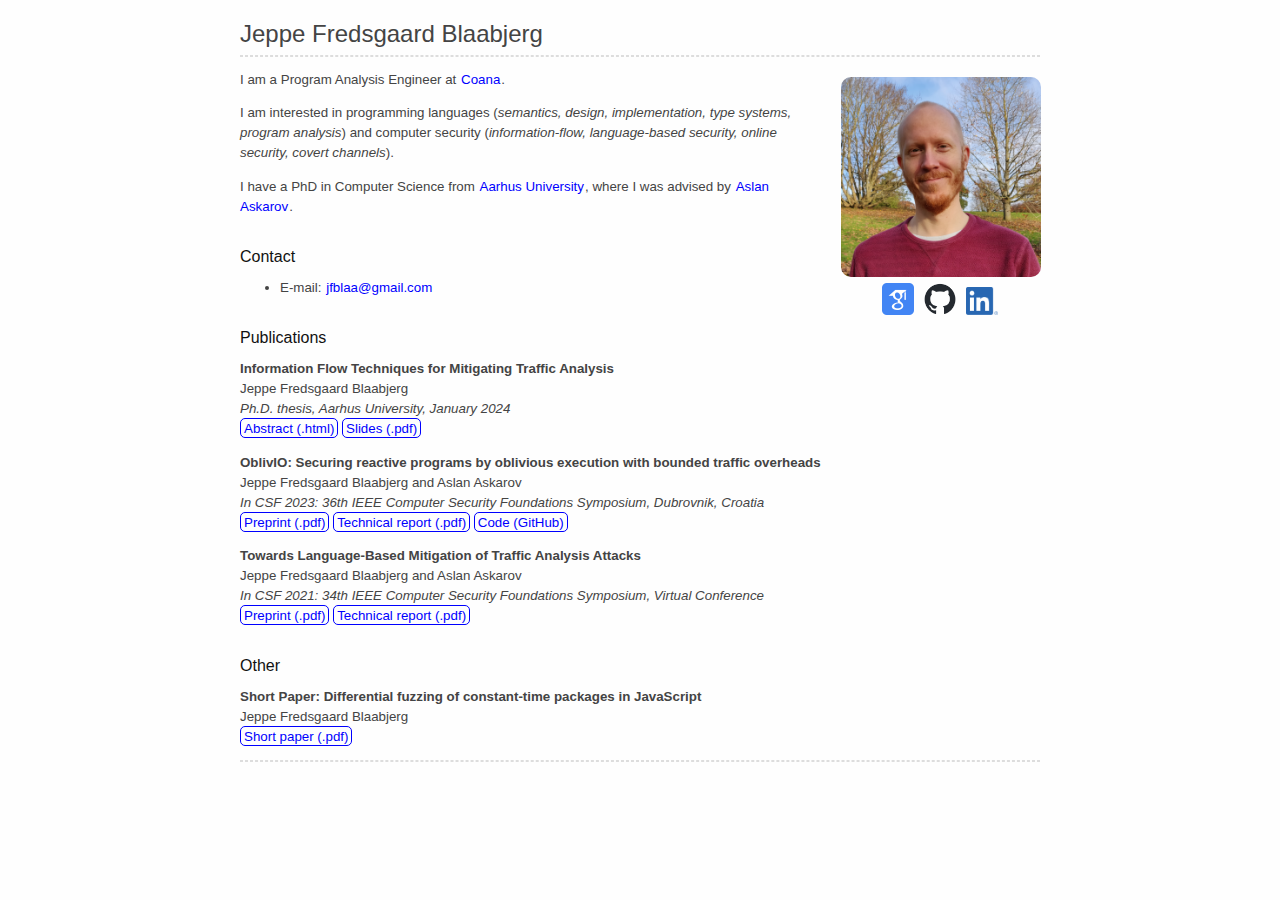
<file: index.html>
<!DOCTYPE html>
<html xmlns="http://www.w3.org/1999/xhtml" lang="" xml:lang="">
<head>
  <meta charset="utf-8" />
  <meta name="generator" content="pandoc" />
  <meta name="viewport" content="width=device-width, initial-scale=1.0, user-scalable=yes" />
  <title>Jeppe Fredsgaard Blaabjerg</title>
  <style>
    code{white-space: pre-wrap;}
    span.smallcaps{font-variant: small-caps;}
    span.underline{text-decoration: underline;}
    div.column{display: inline-block; vertical-align: top; width: 50%;}
    div.hanging-indent{margin-left: 1.5em; text-indent: -1.5em;}
    ul.task-list{list-style: none;}
    .display.math{display: block; text-align: center; margin: 0.5rem auto;}
  </style>
  <link rel="stylesheet" href="style.css" />
  <!--[if lt IE 9]>
    <script src="//cdnjs.cloudflare.com/ajax/libs/html5shiv/3.7.3/html5shiv-printshiv.min.js"></script>
  <![endif]-->
</head>
<body>
<header id="title-block-header">
<h1 class="title">Jeppe Fredsgaard Blaabjerg</h1>
</header>
<hr />
<div class="sidebar">
<p><a href="./images/me.png"><img src="./images/me.png" class="me" /></a> <a href="https://scholar.google.com/citations?user=V_GIFOgAAAAJ"><img src="./images/scholar.png" class="social" /></a> <a href="http://github.com/jfblaa/"><img src="./images/github-mark.png" class="social" /></a> <a href="https://www.linkedin.com/in/jfblaa/"><img src="./images/LI-In-Bug.png" class="social" /></a></p>
</div>
<p>I am a Program Analysis Engineer at <a href="https://coana.tech">Coana</a>.</p>
<p>I am interested in programming languages (<em>semantics, design, implementation, type systems, program analysis</em>) and computer security (<em>information-flow, language-based security, online security, covert channels</em>).</p>
<p>I have a PhD in Computer Science from <a href="https://au.dk">Aarhus University</a>, where I was advised by <a href="https://askarov.net">Aslan Askarov</a>.</p>
<h4 id="contact">Contact</h4>
<ul>
<li>E-mail: <a href="mailto:jfblaa@gmail.com" class="email">jfblaa@gmail.com</a></li>
</ul>
<h4 id="publications">Publications</h4>
<p><strong>Information Flow Techniques for Mitigating Traffic Analysis</strong><br />
Jeppe Fredsgaard Blaabjerg<br />
<em>Ph.D. thesis, Aarhus University, January 2024</em><br />
<a href="https://pure.au.dk/portal/en/publications/information-flow-techniques-for-mitigating-traffic-analysis(14ce91c4-a326-47a7-b57b-a4555f976f24).html" class="boxedurl">Abstract (.html)</a> <a href="defence/defence.pdf" class="boxedurl">Slides (.pdf)</a></p>
<p><strong>OblivIO: Securing reactive programs by oblivious execution with bounded traffic overheads</strong><br />
Jeppe Fredsgaard Blaabjerg and Aslan Askarov<br />
<em>In CSF 2023: 36th IEEE Computer Security Foundations Symposium, Dubrovnik, Croatia</em><br />
<a href="oblivio/paper.pdf" class="boxedurl">Preprint (.pdf)</a> <a href="oblivio/technical_report.pdf" class="boxedurl">Technical report (.pdf)</a> <a href="https://github.com/jfblaa/OblivIO" class="boxedurl">Code (GitHub)</a></p>
<p><strong>Towards Language-Based Mitigation of Traffic Analysis Attacks</strong><br />
Jeppe Fredsgaard Blaabjerg and Aslan Askarov<br />
<em>In CSF 2021: 34th IEEE Computer Security Foundations Symposium, Virtual Conference</em><br />
<a href="selene/paper.pdf" class="boxedurl">Preprint (.pdf)</a> <a href="selene/technical_report.pdf" class="boxedurl">Technical report (.pdf)</a></p>
<h4 id="other">Other</h4>
<p><strong>Short Paper: Differential fuzzing of constant-time packages in JavaScript</strong><br />
Jeppe Fredsgaard Blaabjerg<br />
<a href="jsdiffuzz/JsDifFuzz.pdf" class="boxedurl">Short paper (.pdf)</a></p>
<hr />
</body>
</html>
</file>
<file: style.css>
html {
  font-size: 100%;
  overflow-y: scroll;
}

.title {
  color: #444;
  font-size: x-large;
  font-family: Helvetica, sans-serif;
  padding-top: 10px;
  line-height: normal;
  margin: auto;
}

body {
  color: #444;
  font-family: Helvetica, sans-serif;
  font-size: smaller;
  line-height: 1.5em;
  margin: auto;
  max-width: 800px;
  background: #fefefe;
  padding: 10px;
}

hr {
  border-width: 0.1px;
  border-color: #ddd;
  border-style: dashed;
}

.boxedurl {
  border: inherit;
  border-style: solid;
  border-width: 1px;
  border-radius: 5px;
  padding-top: 2px;
  padding-bottom: 1px;
  padding-left: 3px;
  padding-right: 3px;
}

.sidebar {
  float: right;
  text-align: center;
  padding-left: 20px;
  max-width: 200px;
}

.me {
  border-radius: 10px;
  max-width: 200px;
}

.social {
  text-align: center;
  max-width: 32px;
  padding-left: 2px;
  padding-right: 2px;
  display: inline-block;
}

a {
  outline: none;
  text-decoration: none;
  padding: 2px 1px 0;
}

a:link {
  color: blue;
}

a:visited {
  color: purple;
}

a:focus, a:hover {
  text-decoration: underline;
}

a:active {
  color: red;
}

h1, h2, h3, h4, h5, h6 {
  font-weight: normal;
  color: #111;
  line-height: 0em;
}

h1 {
  font-size: 2.5em;
}

h2 {
  font-size: 2em;
}

h3 {
  font-size: 1.5em;
}

h4 {
  margin-top: 40px;
  font-size: 1.2em;
  font-weight: lighter;
}

h5 {
  font-size: 1em;
}

h6 {
  font-size: 0.9em;
}
</file>
